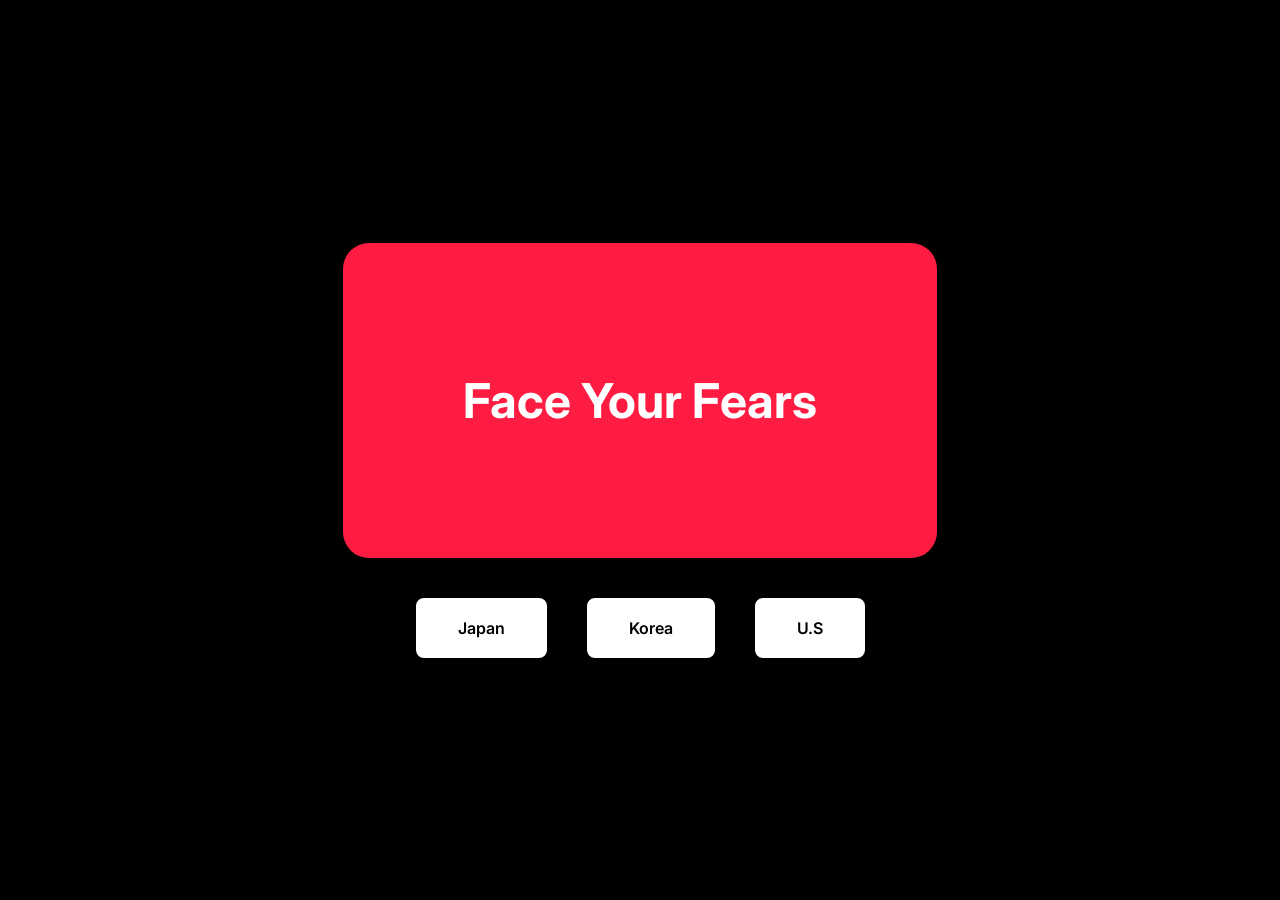
<file: index.html>
<!-- Final Project
Requirements
[  ] Customized HTML Page #1
[  ] Customized HTML Page #2 
[  ] Customized HTML Page #3
[  ] Customized HTML Page #4

Select ONE Additional Feature to Add  
[ yes ] Feature 1 - Google Font
[ no ] Feature 2 - Include jQuery
[ no ] Feature 3 - Embed Code from Spotify/Google Docs/YouTube
[ no ] Feature 4 - Customized HTML Page #5
-->


<!DOCTYPE html>
<html>
  <head>
    <meta charset="utf-8" />
    <title>Final Portfolio Project</title>
    <link rel="stylesheet" href="style.css" />
  </head>
  <body>
    <div class="container">
      <div class="fear-box">
        <p>Face Your Fears</p>
      </div>
      <div class="button-group">
        <a href="jpn.html" class="nav-button">Japan</a>
        <a href="kr.html" class="nav-button">Korea</a>
        <a href="us.html" class="nav-button">U.S</a>
      </div>
    </div>
  </body>
</html>
</file>
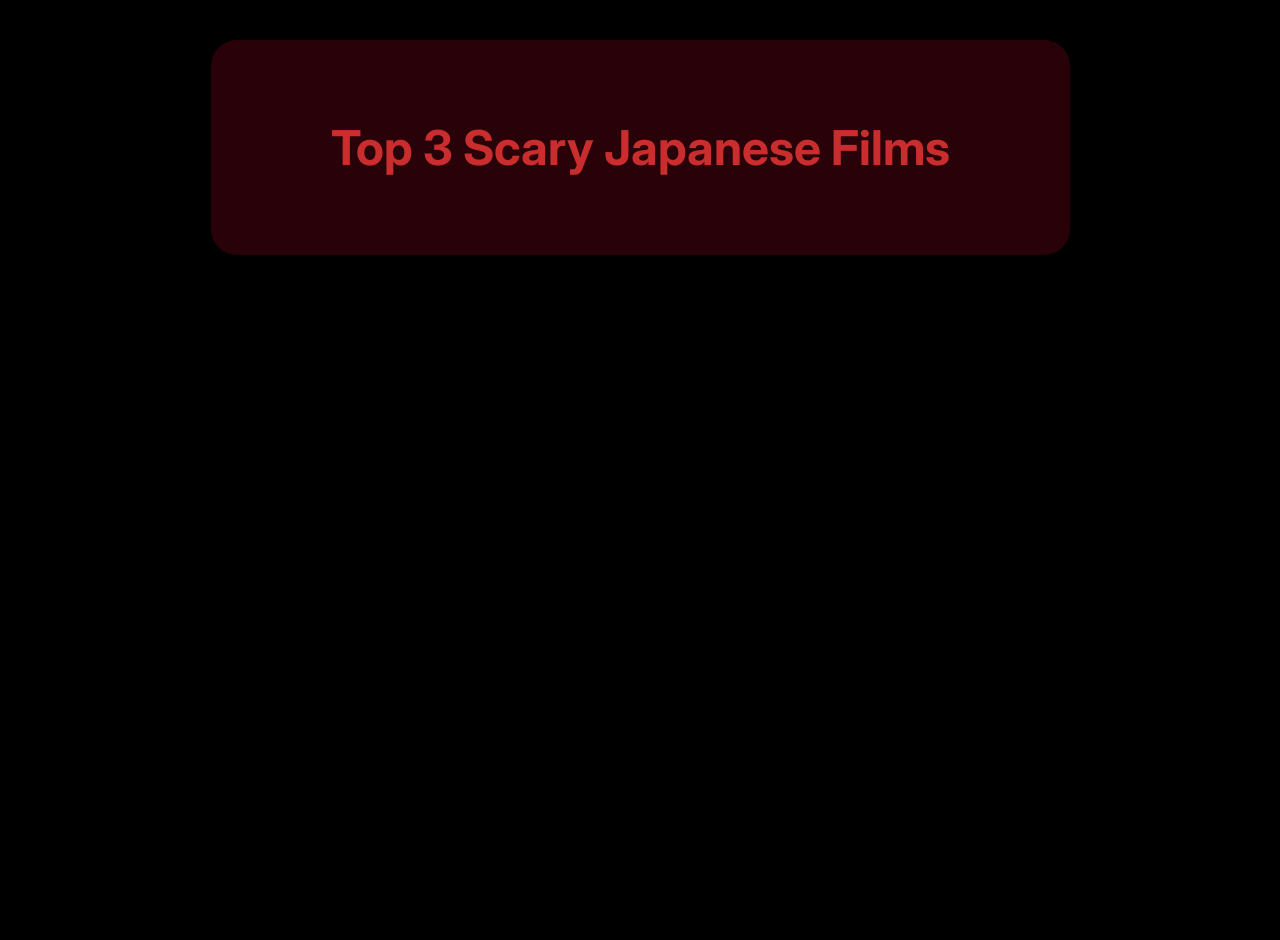
<file: jpn.html>
<!DOCTYPE html>
<html>
  <head>
    <meta charset="utf-8" />
    <title>Final Portfolio Project</title>
    <link rel="stylesheet" href="style.css" />
  </head>
  <body class="top-page">
   <div class="jpn-box">
        <p>Top 3 Scary Japanese Films</p>
      </div>
  </body>
</html>
</file>
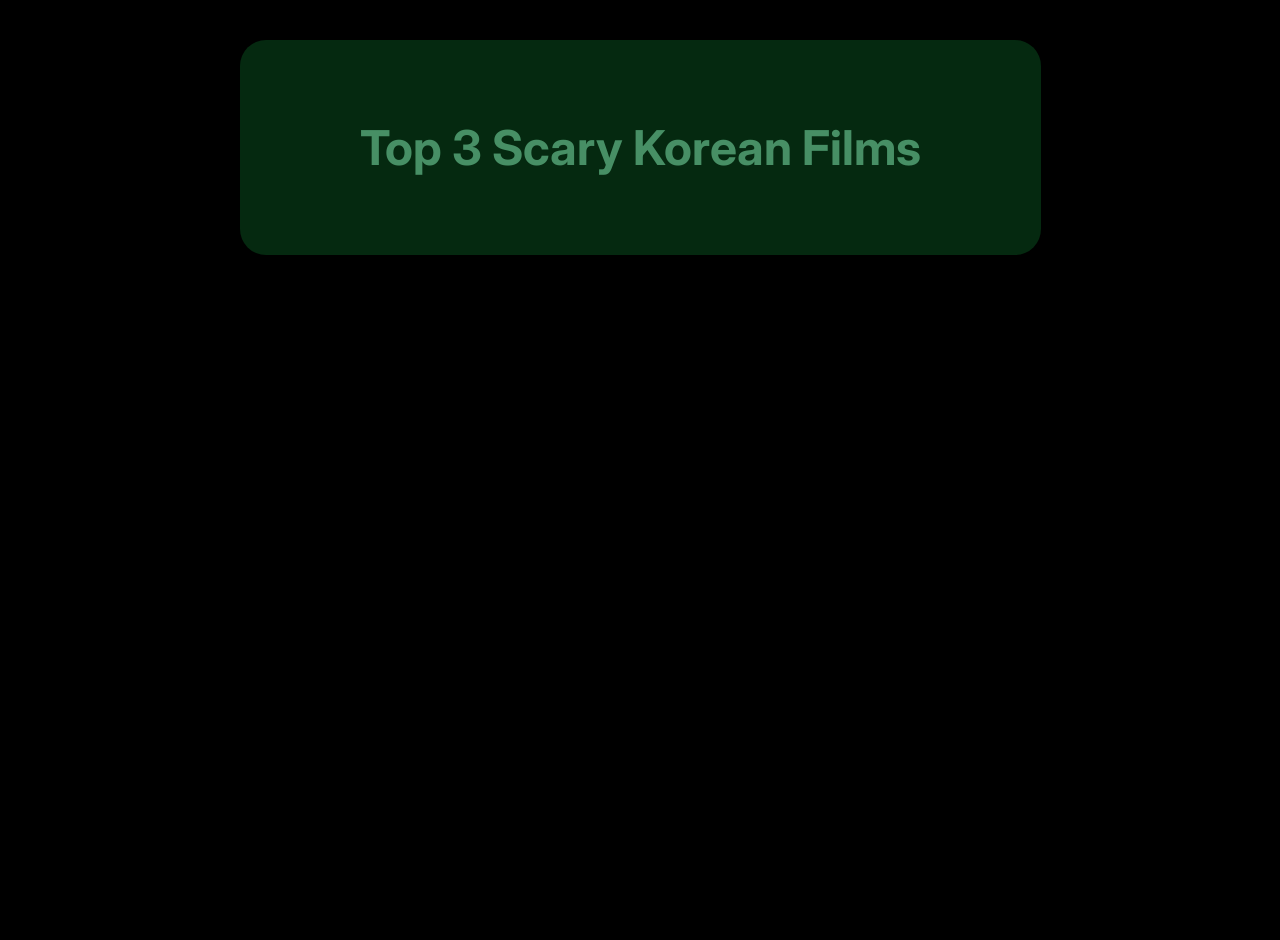
<file: kr.html>
<!DOCTYPE html>
<html>
  <head>
    <meta charset="utf-8" />
    <title>Final Portfolio Project</title>
    <link rel="stylesheet" href="style.css" />
  </head>
  <body class="top-page">
   <div class="kr-box">
        <p>Top 3 Scary Korean Films</p>
      </div>
  </body>
</html>
</file>
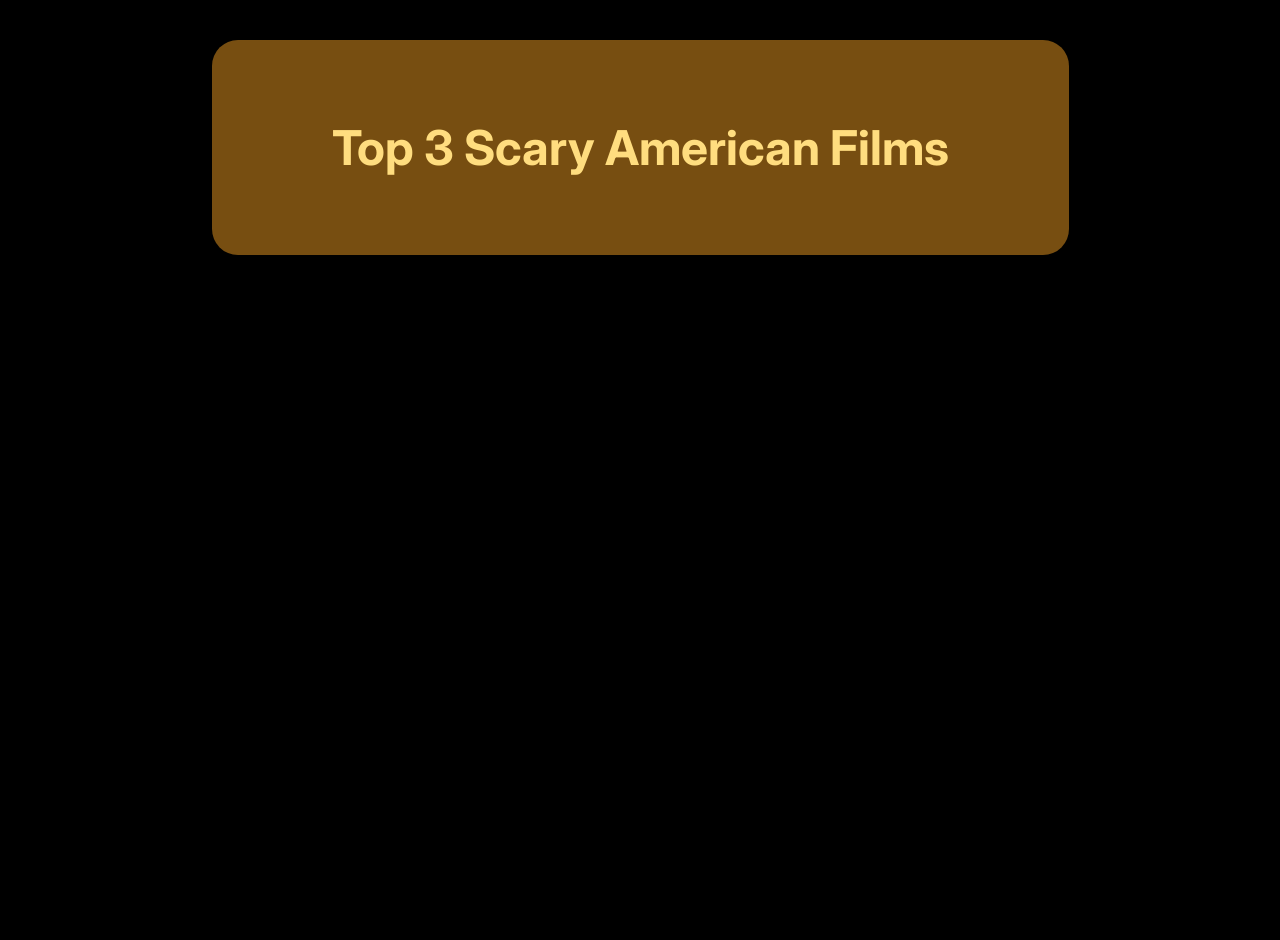
<file: us.html>
<!DOCTYPE html>
<html>
  <head>
    <meta charset="utf-8" />
    <title>Final Portfolio Project</title>
    <link rel="stylesheet" href="style.css" />
  </head>
  <body class="top-page">
   <div class="us-box">
        <p>Top 3 Scary American Films</p>
      </div>
  </body>
</html>
</file>
<file: style.css>
@import url('https://fonts.googleapis.com/css2?family=Inter:ital,opsz,wght@0,16..72,100..900;1,16..72,100..900&display=swap');

body {
  background-color: black;
  display: flex;
  justify-content: center;
  align-items: center;
  height: 100vh;
  margin: 0;
}

body.top-page {
  align-items: flex-start;
  padding-top: 40px;
}

.container {
  display: flex;
  flex-direction: column;
  align-items: center;
  gap: 40px;
}

.fear-box {
  background-color: #ff1c42;
  color: white;
  padding: 80px 120px;
  font-size: 48px;
  border-radius: 26px;
  font-family: "Inter", sans-serif;
  font-optical-sizing: auto;
  font-weight: 700;
  font-style: normal;
}

.jpn-box {
  background-color: #290209;
  color: rgb(202, 45, 45);
  padding: 30px 120px;
  font-size: 48px;
  border-radius: 26px;
  font-family: "Inter", sans-serif;
  font-optical-sizing: auto;
  font-weight: 700;
  font-style: normal;
  text-align: center;
}
.kr-box {
  background-color: #052910;
  color: rgb(71, 143, 101);
  padding: 30px 120px;
  font-size: 48px;
  border-radius: 26px;
  font-family: "Inter", sans-serif;
  font-optical-sizing: auto;
  font-weight: 700;
  font-style: normal;
  text-align: center;
}
.us-box {
  background-color: #774e11;
  color: rgb(255, 221, 127);
  padding: 30px 120px;
  font-size: 48px;
  border-radius: 26px;
  font-family: "Inter", sans-serif;
  font-optical-sizing: auto;
  font-weight: 700;
  font-style: normal;
  text-align: center;
}


.button-group {
  display: flex;
  gap: 40px;
}

.nav-button {
  background-color: #ffffff;
  color: #000000;
  padding: 18px 40px;
  font-size: 16px;
  text-decoration: none;
  border-radius: 8px;
  font-family: "Inter", sans-serif;
  font-weight: 600;
  border: 2px solid white;
  transition: 0.3s ease;
 
}

.nav-button:hover {
  background-color: transparent;
  color: white;
}
</file>
